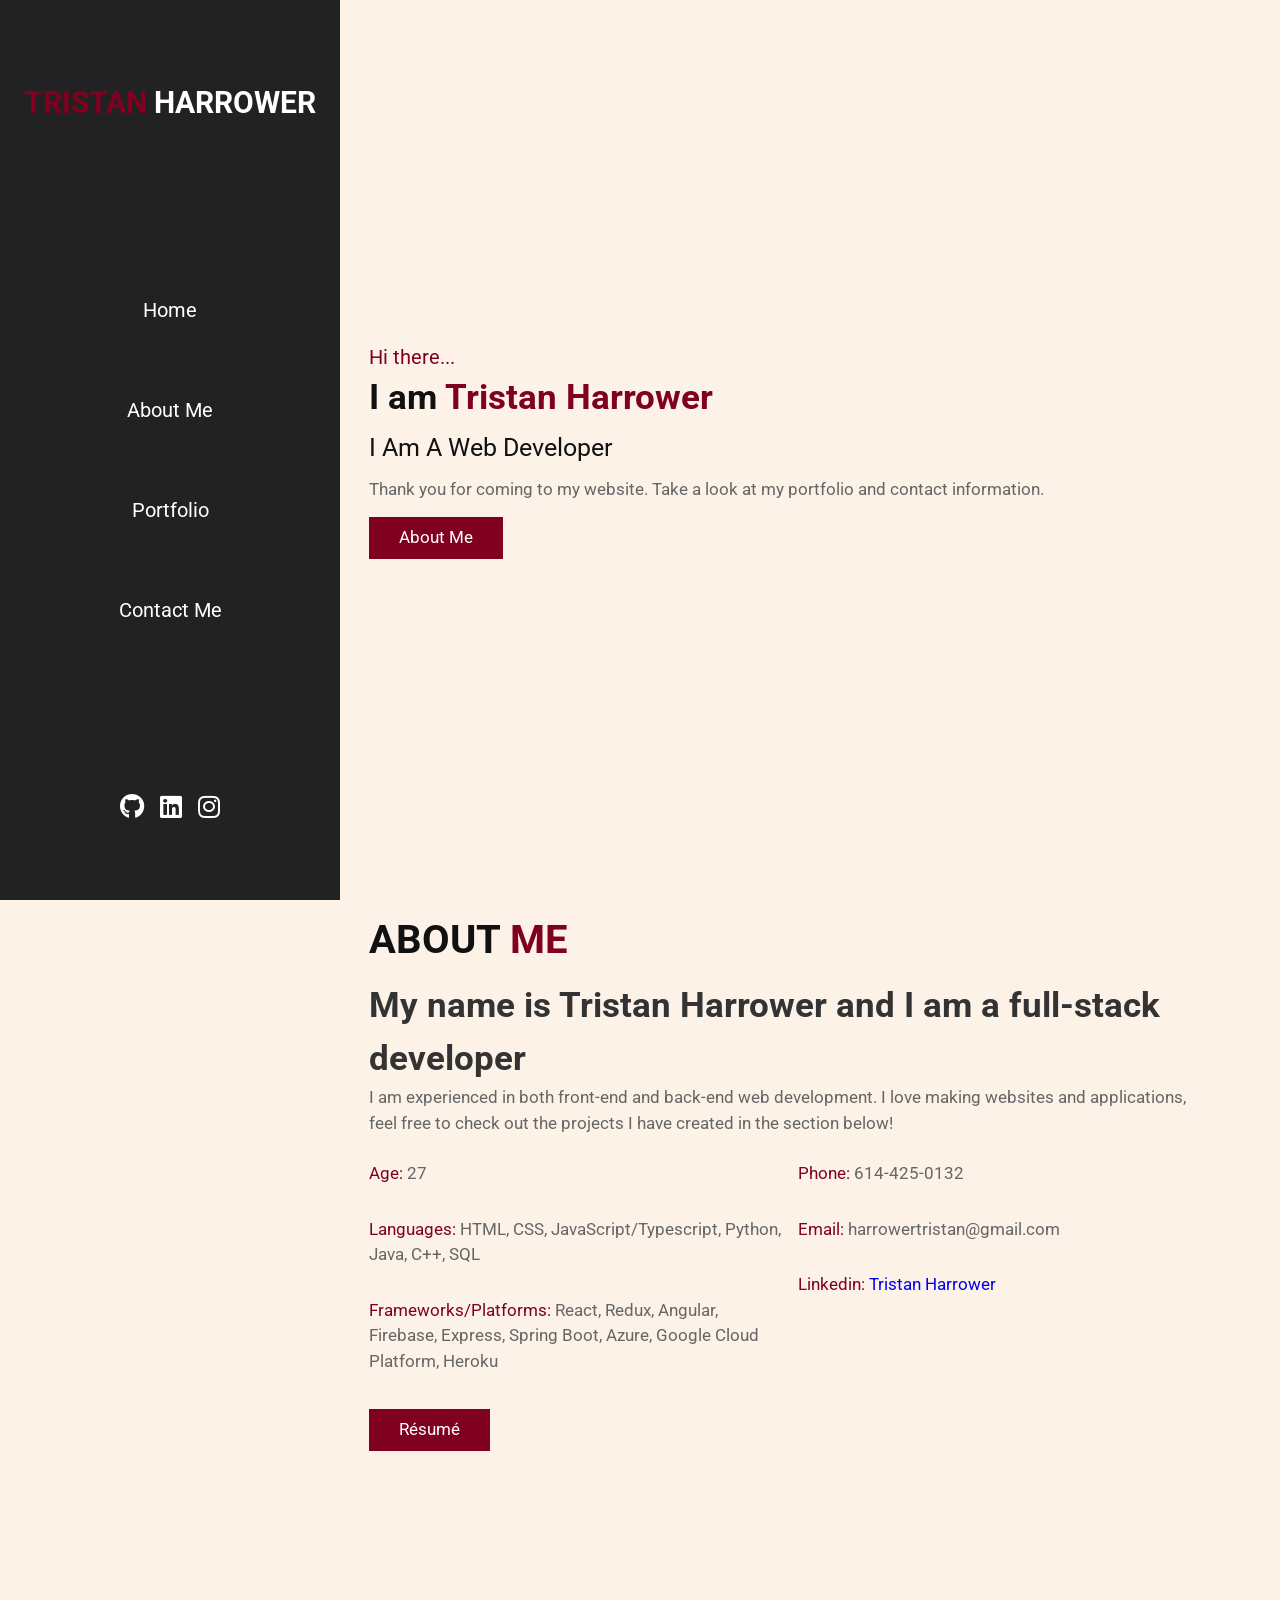
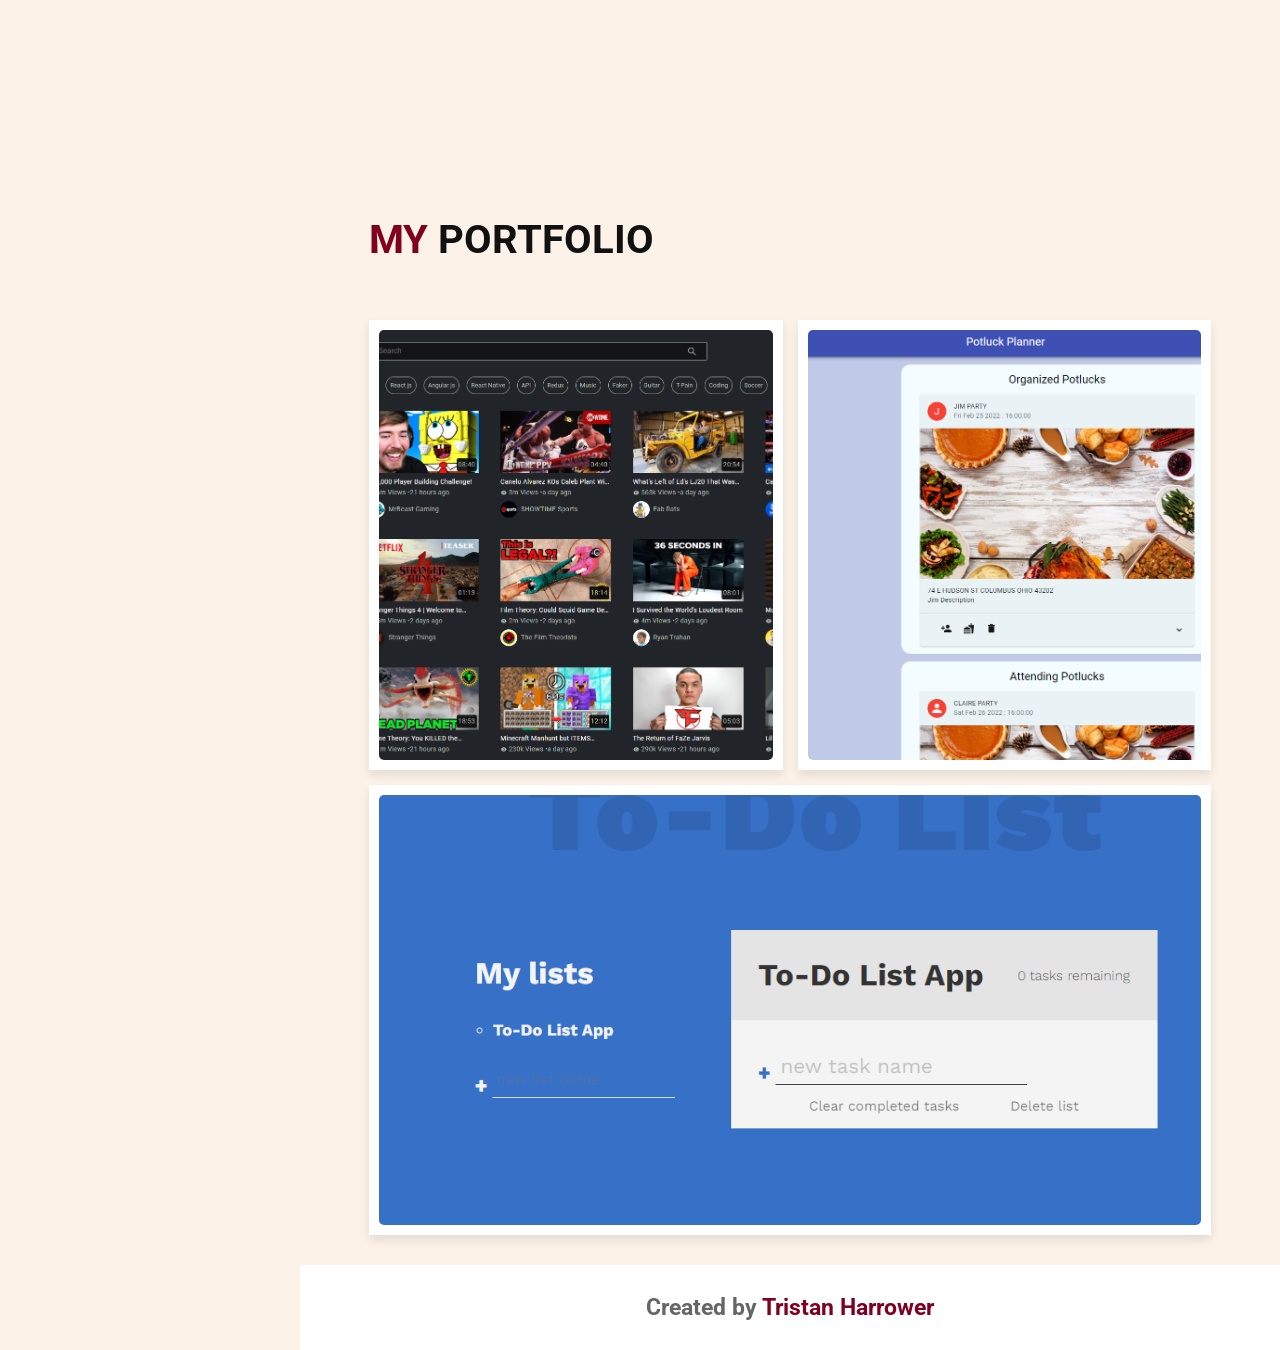
<file: index.html>
<!DOCTYPE html>
<html lang="en">
<head>
    <meta charset="UTF-8">
    <meta http-equiv="X-UA-Compatible" content="IE=edge">
    <meta name="viewport" content="width=device-width, initial-scale=1.0">
    <title>Tristan Harrower</title>

    <!-- font awesome link -->
<link rel="stylesheet" href="https://cdnjs.cloudflare.com/ajax/libs/font-awesome/5.15.4/css/all.min.css">
    <!-- CSS -->
    <link rel="stylesheet" href="css/styles.css" >

    <!-- Box Icons-->
    <link href='https://unpkg.com/boxicons@2.0.9/css/boxicons.min.css' rel='stylesheet'>

    <title>Personal Portfolio | Tristan</title>
</head>
<body>
    <!-- Hamburger Menu-->
    <div id="menu-bars" class="fas fa-bars"></div>
<!-- header section start-->
<header>
<a href="#" class="logo"> <span>TRISTAN</span> Harrower</a>
<nav class="navbar">
    <a href="#home">Home</a>
    <a href="#about">About Me</a>
    <a href="#portfolio">Portfolio</a>
    <a href="#contact">Contact Me</a>
</nav>

<div class="follow">
    <a href="https://github.com/tristanharrower" class="fab fa-github"></a>
    <a href="https://www.linkedin.com/in/tristan-harrower-a8b0b5185/" class="fab fa-linkedin"></a>
    <a href="https://www.instagram.com/tristanharrower/" class="fab fa-instagram"></a>
    
</div>
</header>
<!-- header section end-->
<!--Home Section Start-->
<section class="home" id="home">
    <div class="content">
        <span class="hi">Hi there...</span>
        <h3>I am <span>Tristan Harrower</span></h3>
        <p class="info">I Am A Web Developer</p>
        <p class="text">Thank you for coming to my website. Take a look at my portfolio
            and contact information.
        </p>
        <a href="#about" class ="btn">About Me</a>
    </div>
</section>
<!--Home Section End-->
<!--About Me starts-->
<section class="about" id="about">
    <h1 class="heading">about <span> me </span></h1>
    <div class="row-1">
        <!--<div class="image">
        </div> --> 
        <div class="content">
            <h3>My name is Tristan Harrower and I am a full-stack developer</h3>
            <p>I am experienced in both front-end and back-end web development. I love making websites and applications, feel free to check out the projects 
                I have created in the section below! 
            </p>
                <div class="box-container">
                    <div class="box">
                        <p> <span>Age: </span>27</p>
                        <p> <span>Languages: </span>HTML, CSS, JavaScript/Typescript, Python, Java, C++, SQL</p>
                        <p> <span>Frameworks/Platforms: </span>React, Redux, Angular, Firebase, Express, Spring Boot, Azure, Google Cloud Platform, Heroku</p>
                    </div>
                    <div class="box">
                        <p> <span>Phone: </span>614-425-0132</p>
                        <p> <span>Email: </span>harrowertristan@gmail.com</p>
                        <p> <span>Linkedin: </span><a href="https://www.linkedin.com/in/tristan-harrower-a8b0b5185/">Tristan Harrower</a></p>
                    </div>
                </div>
                <a href="./files/Resume.pdf" class="btn">Résumé</a>
            </div>
    </div>
</section>
<!--About Me Ends-->
<!-- Portolio Section Starts-->
<section class="portfolio" id="portfolio">

    <h1 class="heading"> <span>My</span> Portfolio</h1>
    <div class="box-container"> 
        <div class="box">
           <a href="https://th-yt-clone.web.app"> <img src="images/yt-clone-pic.png" alt=""></a>
            <h3> Youtube Clone </h3>
            <div class="icons">
                <a href="https://th-yt-clone.web.app/" class="fas fa-link" title="Link"></a>
                <a href="https://github.com/tristanharrower/yt-clone" class="fas fa-share" title="Code"></a>
            </div>
        </div>
        <div class="box">
            <a href="https://potluck-planner-client.herokuapp.com/"> <img src="./images/potluck2.png" alt=""></a>
            <h3> Potluck-Planner </h3></a>
            <div class="icons">
                <a href="https://potluck-planner-client.herokuapp.com/" class="fas fa-link" title="Link"></a>
                <a href="https://github.com/tristanharrower/potluck-planner" title="Code" class="fas fa-share"></a>
            </div>
        </div>
        <div class="box">
            <a href="./to-dolist/index.html"> <img src="./images/to-DoList.png" alt=""></a>
            <h3> To-Do List </h3></a>
            <div class="icons">
                <a href="./to-dolist/index.html" class="fas fa-link" title="Link"></a>
                <a href="https://github.com/tristanharrower/To-Do-List" title="Code" class="fas fa-share"></a>
            </div>
        </div>
    </div>
</section>
<!-- Portolio Section Ends-->
<!--Footer Section Starts-->
<footer>
    <h3>Created by <span>Tristan Harrower</span></h3>
</footer>
<!--Footer Section Ends-->
<!--Main JS-->
<script src="js/index.js"></script>
</body>
</html>
</file>
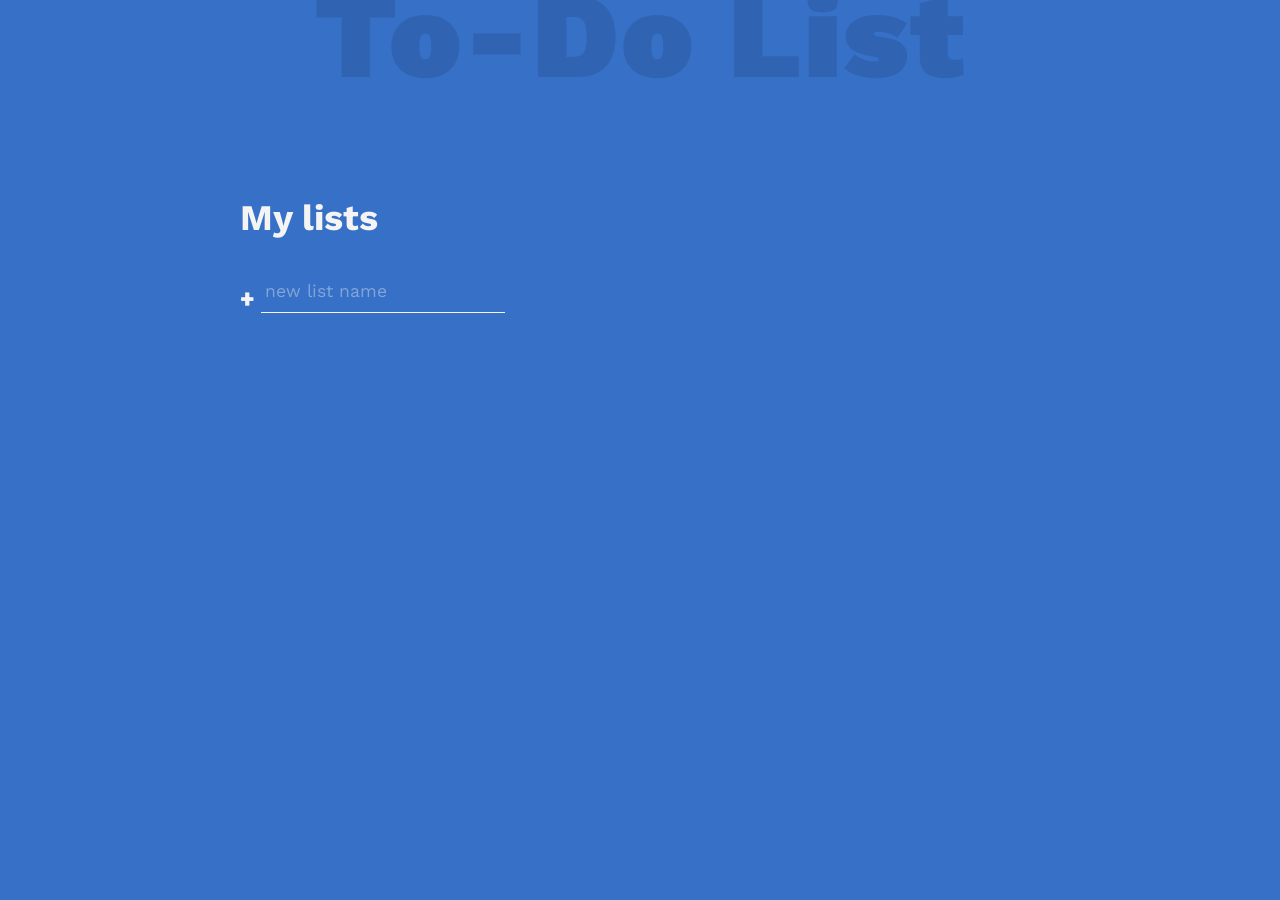
<file: to-dolist/index.html>
<!DOCTYPE html>
<html lang="en">
  <head>
    <meta charset="UTF-8" />
    <meta name="viewport" content="width=device-width, initial-scale=1.0" />
    <meta http-equiv="X-UA-Compatible" content="ie=edge" />
    <title>Todo list</title>
    <link
      href="https://fonts.googleapis.com/css?family=Work+Sans:300,400,700,900&display=swap"
      rel="stylesheet"
    />
    <link rel="stylesheet" href="styles.css" />
    <script defer src="script.js"></script>
  </head>

  <body>
    <h1 class="title">To-Do List</h1>

    <div class="all-tasks">
      <h2 class="task-list-title">My lists</h2>
      <ul class="task-list" data-lists></ul>

      <form action="" data-new-list-form>
        <input 
          type="text"
          class="new list"
          data-new-list-input
          placeholder="new list name"
          aria-label="new list name"
        />
        <button class="btn create" aria-label="create new list">+</button>
      </form>
    </div>

    <div class="todo-list" data-list-display-container>
      <div class="todo-header">
        <h2 class="list-title" data-list-title>YouTube</h2>
        <p class="task-count" data-list-count>3 tasks remaining</p>
      </div>

      <div class="todo-body">
        <div class="tasks" data-tasks></div>

        <div class="new-task-creator">
            <form action="" data-new-task-form>
                <input 
                  type="text"
                  data-new-task-input
                  class="new task"
                  placeholder="new task name"
                  aria-label="new task name"
                />
                <button class="btn create" aria-label="create new task">+</button>
              </form>
        </div>

        <div class="delete-stuff">
          <button class="btn delete" data-clear-complete-tasks-button>Clear completed tasks</button>
          <button class="btn delete" data-delete-list-button>Delete list</button>
        </div>
      </div>
    </div>

   
    </div>
    <template id="task-template">
      <div class="task">
        <input type="checkbox" />
        <label>
          <span class="custom-checkbox"></span>
        </label>
      </div>
    </template>
  </body>
</html>
</file>
<file: css/styles.css>
@import url('https://fonts.googleapis.com/css2?family=Roboto:wght@100;300;400;500;700&display=swap');

:root{
    --main-color: #800020;
}

*{
font-family: 'Roboto', sans-serif;
margin: 0; padding: 0;
box-sizing: border-box;
outline: none; border: none;
text-transform: none;
transition: all .2s linear;
line-height: 1.5;
text-decoration: none;
}

html{
    font-size: 62.5%;
    overflow-x: hidden;
    scroll-behavior: smooth;
}
body{
    background: #fcf2e8;
    padding-left: 30rem;
}
section{
    padding:1rem 7%;
    min-height: 100vh;
}
.heading{
    font-size: 4rem;
    padding-bottom: 1rem;
    color:#111;
    text-transform: uppercase;
}
.heading span{
    font-size: 4rem;
    padding-bottom: 1rem;
    color:var(--main-color);
    text-transform: uppercase;
}

.btn{
    display: inline-block;
    margin-top: 1rem;
    padding:.8rem 3rem;
    background: var(--main-color);
    color: #fff;
    cursor: pointer;
    font-size: 1.7rem;
}

.btn:hover{
    background: #111;
}

header{
    position: fixed;
    top:0; left: 0; bottom: 0;
    background: #222;
    display: flex;
    align-items: center;
    justify-content: space-between;
    z-index: 1000;
    flex-flow: column;
    padding: 8rem 2rem;
    width: 34rem;
    text-align: center;
}

header .logo{
    text-transform: uppercase;
    color: #fff;
    font-size: 3rem;
    font-weight: bolder;
}

header .logo span{
    text-transform: uppercase;
    color: var(--main-color)
}

header .navbar a{
    display: block;
    font-size: 2rem;
    color: #fff;
    margin: 7rem 0;
}

header .navbar a:hover{
    letter-spacing: .2rem;
    color: var(--main-color);
}

header .follow a{
    font-size: 2.5rem;
    color: #fff;
    margin: 0 .7rem;
}

header .follow a:hover{
    color: var(--main-color);
}
#menu-bars{
    position: fixed;
    top:1rem; right:1rem;
    z-index:10000;
    background:var(--main-color);
    color: #fff;
    border-radius: .5rem;
    padding:1rem 1.5rem;
    font-size: 3rem;
    cursor:pointer;
    display:none;
}


.home{
    display:flex;
    align-items: center;
    flex-wrap: wrap;
    gap:1.5rem;
}

.home .image{
    flex: 1 1 40rem;
}

.home .image img{
    width: 100%
}

.home .content{
    flex: 1 1 40rem;
}

.home .content .hi{
    font-size:2rem;
    color: var(--main-color);
}

.home .content h3{
    font-size:3.5rem;
    color: #111;
    
}

.home .content h3 span{
    color:var(--main-color);
   
}

.home .content .info{
    font-size: 2.5rem;
    color: #111;
    padding:.5rem 0;
}

.home .content .text{
    font-size: 1.7rem;
    color:#666;
    padding: .5rem 0;
}

.about .row-1{
   display: flex;
   flex-wrap: wrap;
    gap: 1.5rem;
    padding-bottom: 2rem;
}

.about .row-1 .image{
    flex:1 1 25rem;
}

.about .row-1 .image img{
    height: 100%;
    width: 100%;
    object-fit: cover;
    border:1rem solid #fff;
    border-radius: .5rem;
    box-shadow: 0 .5rem 1rem rgba(0,0,0,.1);
}

.about .row-1 .content{
    flex: 1 1 50rem;
}

.about .row-1 .content h3{
    color: #333;
    font-size: 3.5rem;
}

.about .row-1 .content p{
    color: #666;
    font-size: 1.7rem;
    padding-bottom: .5rem 0;
}

.about .row-1 .content .box-container{
    display: flex;
    flex-wrap: wrap;
    gap:1.5rem;
    padding: 1rem 0;
}

.about .row-1 .content .box-container .box{
    flex:1 1 20rem;
}

.about .row-1 .content .box-container .box span{
    color: var(--main-color);
}

.about .row-1 .content .box-container .box p{
    padding: 1.5rem 0;
    text-transform: none;
}

.portfolio .box-container{
    display: flex;
    flex-wrap: wrap;
    gap: 1.5rem;
    margin-top: 4rem;
}

.portfolio .box-container .box{
    flex: 1 1 30rem;
    height: 45rem;
    position: relative;
    overflow: hidden;
    border: 1rem solid #fff;
    box-shadow: 0 .5rem 1rem rgba(0,0,0,.1);
    background-color: #fff;
}

.portfolio .box-container .box img{
    height: 100%;
    width: 100%;
    object-fit: cover;
    border-radius: .5rem;
    position: relative;
    z-index: 1;
}
.portfolio .box-container .box:hover img{
    height: 82.5%;
    width: 82.5%;
}

.portfolio .box-container .box h3{
    position: absolute;
    bottom: .5rem; left: 1rem;
    font-size: 2.5rem;
    color: #333;
    text-transform: uppercase;
}

.portfolio .box-container .box .icons{
    position: absolute;
    top: 1rem;
    right: 1rem;
}

.portfolio .box-container .box .icons a{
    display: block;
    height: 4rem;
    width: 4rem;
    border-radius: .5rem;
    background-color: #eee;
    color: #333;
    font-size: 1.7rem;
    line-height: 4rem;
    text-align: center;
    margin-bottom: 1rem;
}

.portfolio .box-container .box .icons a:hover{
    background: var(--main-color);
    color: #fff;
}

.contact .icons-container{
    display: flex;
    gap: 1.5rem;
    flex-wrap: wrap;
    padding-bottom: 2rem;
}

.contact .icons-container .icons{
    flex:1 1 25rem;
    text-align: center;
    padding: 2rem;
    background-color: #fff;
    box-shadow: 0 .5rem 1rem rgba(0,0,0,.1);
    border-radius: .5rem;
}

.contact .icons-container .icons i{
    height: 5rem;
    width: 5rem;
    line-height: 5rem;
    font-size: 2rem;
    background: var(--main-color);
    color: #fff;
    border-radius: 50%;
}

.contact .icons-container .icons h3{
    color: #111;
    font-size: 2rem;
    padding: .5rem 0;
}

.contact .icons-container .icons p{
    color: #111;
    font-size: 1.7rem;
    padding: .5rem 0;
    text-transform: none;
}

.contact .row{
    display: flex;
    flex-wrap: wrap;
    gap: 1.5rem;
}

.contact .row form{
    flex:1 1 55rem;
    background: #fff;
    padding:0 2rem;
    box-shadow: 0 .5rem 1rem rgba(0,0,0,.1);
    border-radius: .5rem;
}

.contact .row form .box,
.contact .row form textarea{
    width: 100%;
    border-bottom: .1rem solid #333;
    color: #333;
    text-transform: none;
    font-size: 1.7rem;
    padding: 1rem 0;
    margin: 1rem 0;
}

.contact .row form .box:focus,
.contact .row form textarea:focus{
    border-color: var(--main-color);
}

.contact .row form .box::placeholder,
.contact .row form textarea::placeholder{
    text-transform: capitalize;
}

.contact .row form textarea{
    height: 20rem;
    resize: none;
}

.contact .row form .btn{
    margin-top: 0;
    margin-bottom: 1.5rem;
}

/* Chrome, Safari, Edge, Opera */
input::-webkit-outer-spin-button,
input::-webkit-inner-spin-button {
  -webkit-appearance: none;
  margin: 0;
}

/* Firefox */
input[type=number] {
  -moz-appearance: textfield;
}

footer{
    margin-top: 2rem;
    font-size: 2rem;
    padding: 2.5rem;
    text-align: center;
    color: #666;
    background: #fff;
}

footer span{
    color: var(--main-color);
}
footer p{
    font-size: 1.5rem;
}

/* media queries */
@media (max-width:991px){
    html{
        font-size:70%;
    }
    body{
        padding:0;
    }
    #menu-bars{
        display: initial;
    }
    header{
        left: -120%;
    }
    header.active{
        left:0%;
    }              

}
@media (max-width:450px){
    html{
        font-size: 70%;
    }
    header{
        width:100%;
    }
}
@media (min-width:1380px){
    .portfolio .box-container{
        flex-wrap: nowrap;
    }
    .portfolio .box-container .box{
        height: 50rem;
    }
}
</file>
<file: to-dolist/styles.css>
:root {
    --clr-primary: rgb(54, 112, 199);
    --clr-light: #f4f4f4;
    --clr-dark: #333;
    --clr-warning: rgb(99, 36, 36);
  }
  
  *,
  *::before,
  *::after {
    font-family: inherit;
    box-sizing: border-box;
  }
  
  body {
    margin: 0;
    font-family: "Work Sans", sans-serif;
    font-weight: 300;
    font-size: 1.5rem;
    background-color: var(--clr-primary);
    color: var(--clr-light);
    display: grid;
    grid:
      "header header header header" auto
      "...... lists  active ......" auto /
      1fr minmax(100px, 300px) minmax(250px, 500px) 1fr;
  }
  
  .title {
    grid-area: header;
    text-align: center;
    font-size: calc(7vw + 2rem);
    font-weight: 900;
    color: rgba(0, 0, 0, 0.1);
    letter-spacing: 2px;
    margin: -0.3em 0 0.5em;
  }
  
  .all-tasks {
    grid-area: lists;
  }
  
  .task-list {
    font-size: 1.2rem;
    line-height: 1.7;
    list-style: circle;
    padding-left: 1.1em;
  }
  
  .list-name {
    cursor: pointer;
  }
  
  .list-name:hover {
    opacity: 0.7;
  }
  
  form {
    display: flex;
  }
  
  .btn {
    cursor: pointer;
    background: 0;
    border: 0;
    padding: 0;
    color: inherit;
  }
  
  .btn.create {
    font-size: 1.5rem;
    font-weight: 900;
    margin-right: 0.25em;
    transition: opacity 250ms ease-in;
    margin-top: 1rem;
  }
  
  .btn.create:hover {
    opacity: 0.7;
  }
  
  .btn.delete {
    opacity: 0.7;
    font-size: 1rem;
    transition: color 200ms;
  }
  
  .btn.delete:hover {
    color: var(--clr-warning);
  }
  
  .new {
    background: transparent;
    border: 0;
    color: inherit;
    border-bottom: 1px solid currentColor;
    font-size: inherit;
    outline: none;
    padding: 0.25em;
  
    transition: border-bottom 150ms ease-in;
    order: 2;
  }
  
  .new::placeholder {
    opacity: 0.4;
    color:var(--clr-light);
  }
  
  .new:focus {
    border-bottom-width: 3px;
  }
  
  .new:focus::placeholder {
    opacity: 0.15;
  }
  
  .new.list {
    font-size: 1.1rem;
  }
  
  .new.task {
    margin-bottom: 0;
  }
  
  .active-list {
    font-weight: 700;
  }
  
  .todo-list {
    --spacer: 2rem;
  
    grid-area: active;
    background: var(--clr-light);
    color: var(--clr-dark);
  }
  
  .todo-header {
    padding: var(--spacer);
    background: #e4e4e4;
    display: flex;
    align-items: center;
    justify-content: space-between;
  }
  
  .list-title {
    margin: 0 1em 0 0;
  }
  
  .task-count {
    margin: 0;
    font-size: 1rem;
  }
  
  .todo-body {
    padding: var(--spacer);
    position: relative;
  }
  
  .new-task-creator .create {
    color: var(--clr-primary);
  }
  
  [type="checkbox"] {
    opacity: 0;
    position: absolute;
  }
  
  .task label {
    display: flex-inline;
    align-items: center;
    position: relative;
  }
  
  .task {
    position: relative;
    margin-bottom: 1.25em;
    overflow-wrap:anywhere;
  }
  
  .task::after {
    content: "";
    position: absolute;
    right: 0;
    left: 0;
    bottom: -0.5em;
    height: 1px;
    background: currentColor;
    opacity: 0.1;
  }
  
  .custom-checkbox {
    --size: 0.75em;
    display: inline-block;
    width: var(--size);
    height: var(--size);
    margin-right: var(--size);
    cursor: pointer;
    border: 2px solid currentColor;
    border-radius: 50%;
    transform: scale(1);
    transition: transform 300ms ease-in-out;
  }
  
  .task:hover .custom-checkbox,
  [type="checkbox"]:focus + label .custom-checkbox {
    transform: scale(1.2);
    color: var(--clr-primary);
  }
  
  [type="checkbox"]:checked + label .custom-checkbox {
    background: var(--clr-primary);
    border-color: var(--clr-primary);
    box-shadow: inset 0 0 0px 2px white;
  }
  
  [type="checkbox"]:checked + label {
    opacity: 0.5;
  }
  
  .task label::after {
    content: "";
    position: absolute;
    left: 0;
    right: 0;
    left: 1.5em;
    top: 50%;
    height: 3px;
    background: currentColor;
    transform: scaleX(0);
    transform-origin: right;
    transition: transform 150ms ease-in-out;
  }
  
  [type="checkbox"]:checked + label::after {
    transform: scaleX(1);
    transform-origin: left;
  }
  
  .delete-stuff {
    display: flex;
    justify-content: space-evenly;
    position: relative;
    width: 100%;
    left: 0;
    bottom: -15px;
    color: var(--clr-dark);
  }
</file>
